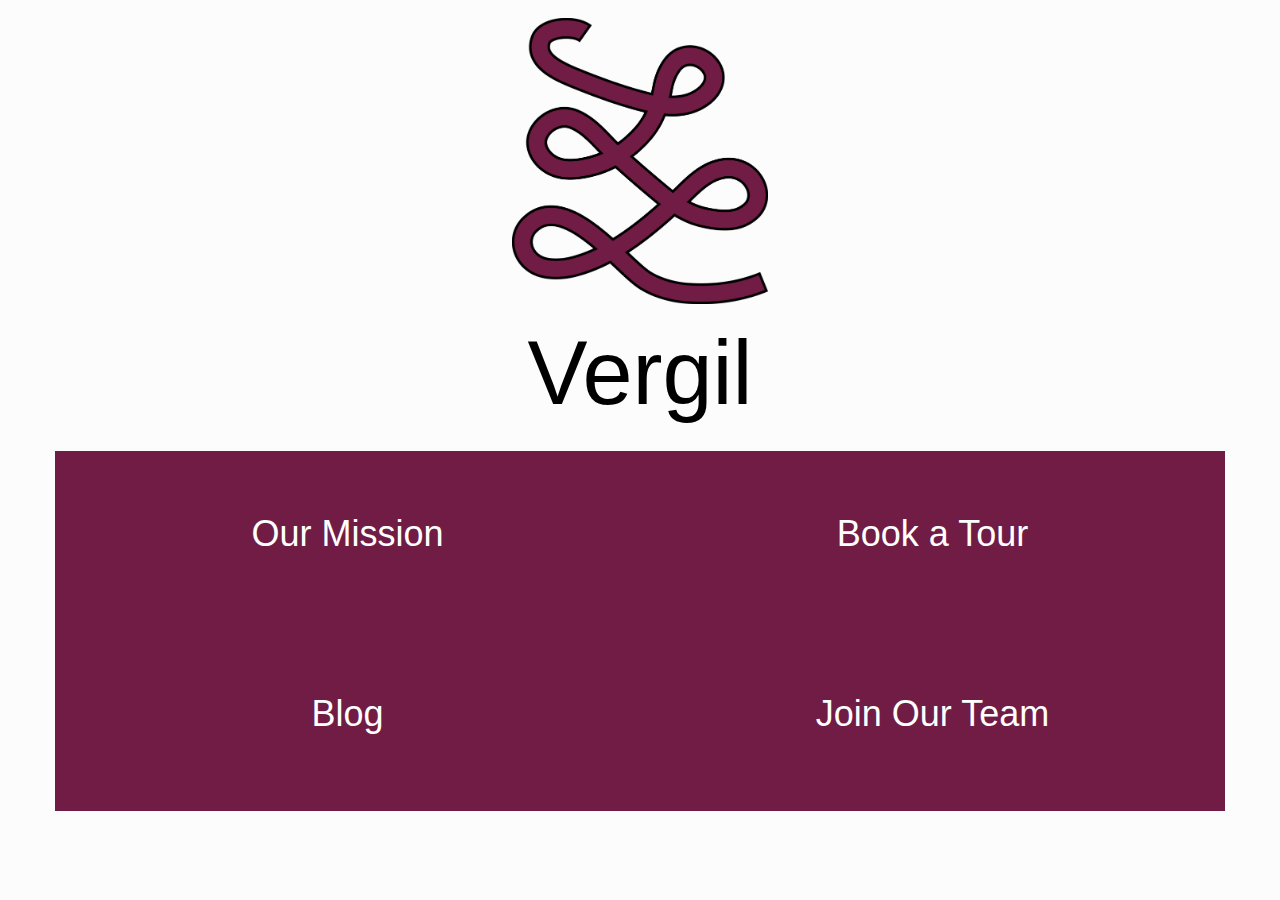
<file: index.html>
<!DOCTYh1E html>
<html lang="en">
<!--
Website by jonah. jonahjoselow.com
-->

<head>
    <meta charset="UTF-8">
    <title>Vergil Guides</title>
    <meta name="description" content="Vergil Tour Guides. Washington, DC Based Gallery Tours - starting at the National Gallery of Art">

    <meta property="og:title" content="Vergil Guides. Washington, DC Based Gallery Tours"/>
    <meta property="og:image" content="http://vergil.co/img/vergil.png"/>
    <meta property="og:type" content="article"/>
    <meta property="og:url" content="http://vergil.co/">
    <meta name="og:description" content="Vergil Tour Guides. Washington, DC Based Gallery Tours - starting at the National Gallery of Art">

    <meta name="twitter:card" content="Vergil Tour Guides. Washington, DC Based Gallery Tours - starting at the National Gallery of Art">
    <meta name="twitter:url" content="http://vergil.co/book.html">
    <meta property="twitter:title" content="Vergil Guides. Washington, DC Based Gallery Tours"/>
    <meta name="twitter:description" content="Vergil Tour Guides. Washington, DC Based Gallery Tours - starting at the National Gallery of Art">
    <meta property="twitter:image" content="http://vergil.co/img/vergil.png"/>



    <link rel="stylesheet" type="text/css" href="//maxcdn.bootstrapcdn.com/bootstrap/3.3.2/css/bootstrap.min.css">
    <link rel="stylesheet" type="text/css" href="/css/styles.css">
    <link rel="stylesheet" type="text/css" href="/css/buttons.css">
    <link rel="shortcut icon" href="/img/favicon.ico" type="image/x-icon">
    <link rel="icon" href="/img/favicon.ico" type="image/x-icon">
    <script>
    (function(i, s, o, g, r, a, m) {
        i['GoogleAnalyticsObject'] = r;
        i[r] = i[r] || function() {
            (i[r].q = i[r].q || []).push(arguments)
        }, i[r].l = 1 * new Date();
        a = s.createElement(o),
            m = s.getElementsByTagName(o)[0];
        a.async = 1;
        a.src = g;
        m.parentNode.insertBefore(a, m)
    })(window, document, 'script', '//www.google-analytics.com/analytics.js', 'ga');

    ga('create', 'UA-61208457-1', 'auto');
    ga('send', 'pageview');
    </script>
</head>

<body>
    <div class="vertical-center">
        <div class="container">
            <div id="logo-title" class="row row-centered">
                <div class="col-sm-12">
                    <div class="logo">
                        <a href="/">
                            <img class="vergil-logo" src="/img/vergil.png">
                        </a>
                    </div>
                    <div class="company">
                        <a class="no-style" href="/">
                            <h1>Vergil</h1>
                        </a>
                    </div>
                </div>
            </div>
            <div class="row row-centered">
                <a class="no-style" href="/mission.html">
                    <div class="col-sm-6 text">
                        <div class="title">
                            <h1>Our Mission</h1>
                        </div>
                    </div>
                </a>
                <a class="no-style" href="/book.html">
                    <div class="col-sm-6 text">
                        <div class="title">
                            <h1>Book a Tour</h1>
                        </div>
                    </div>
                </a>
            </div>
            <div class="row row-centered">
                <a class="no-style" href="/blog.html">
                    <div class="col-sm-6 text">
                        <div class="title">
                            <h1>Blog</h1>
                        </div>
                    </div>
                </a>
                <a class="no-style" href="mailto:vergil.tours@gmail.com?subject=Join Our Team&body=Hi, I am interested in joining Vergil.">
                    <div class="col-sm-6 text">
                        <div class="title">
                            <h1>Join Our Team</h1>
                        </div>
                    </div>
                </a>
            </div>
        </div>
    </div>
</body>

</html>
</file>
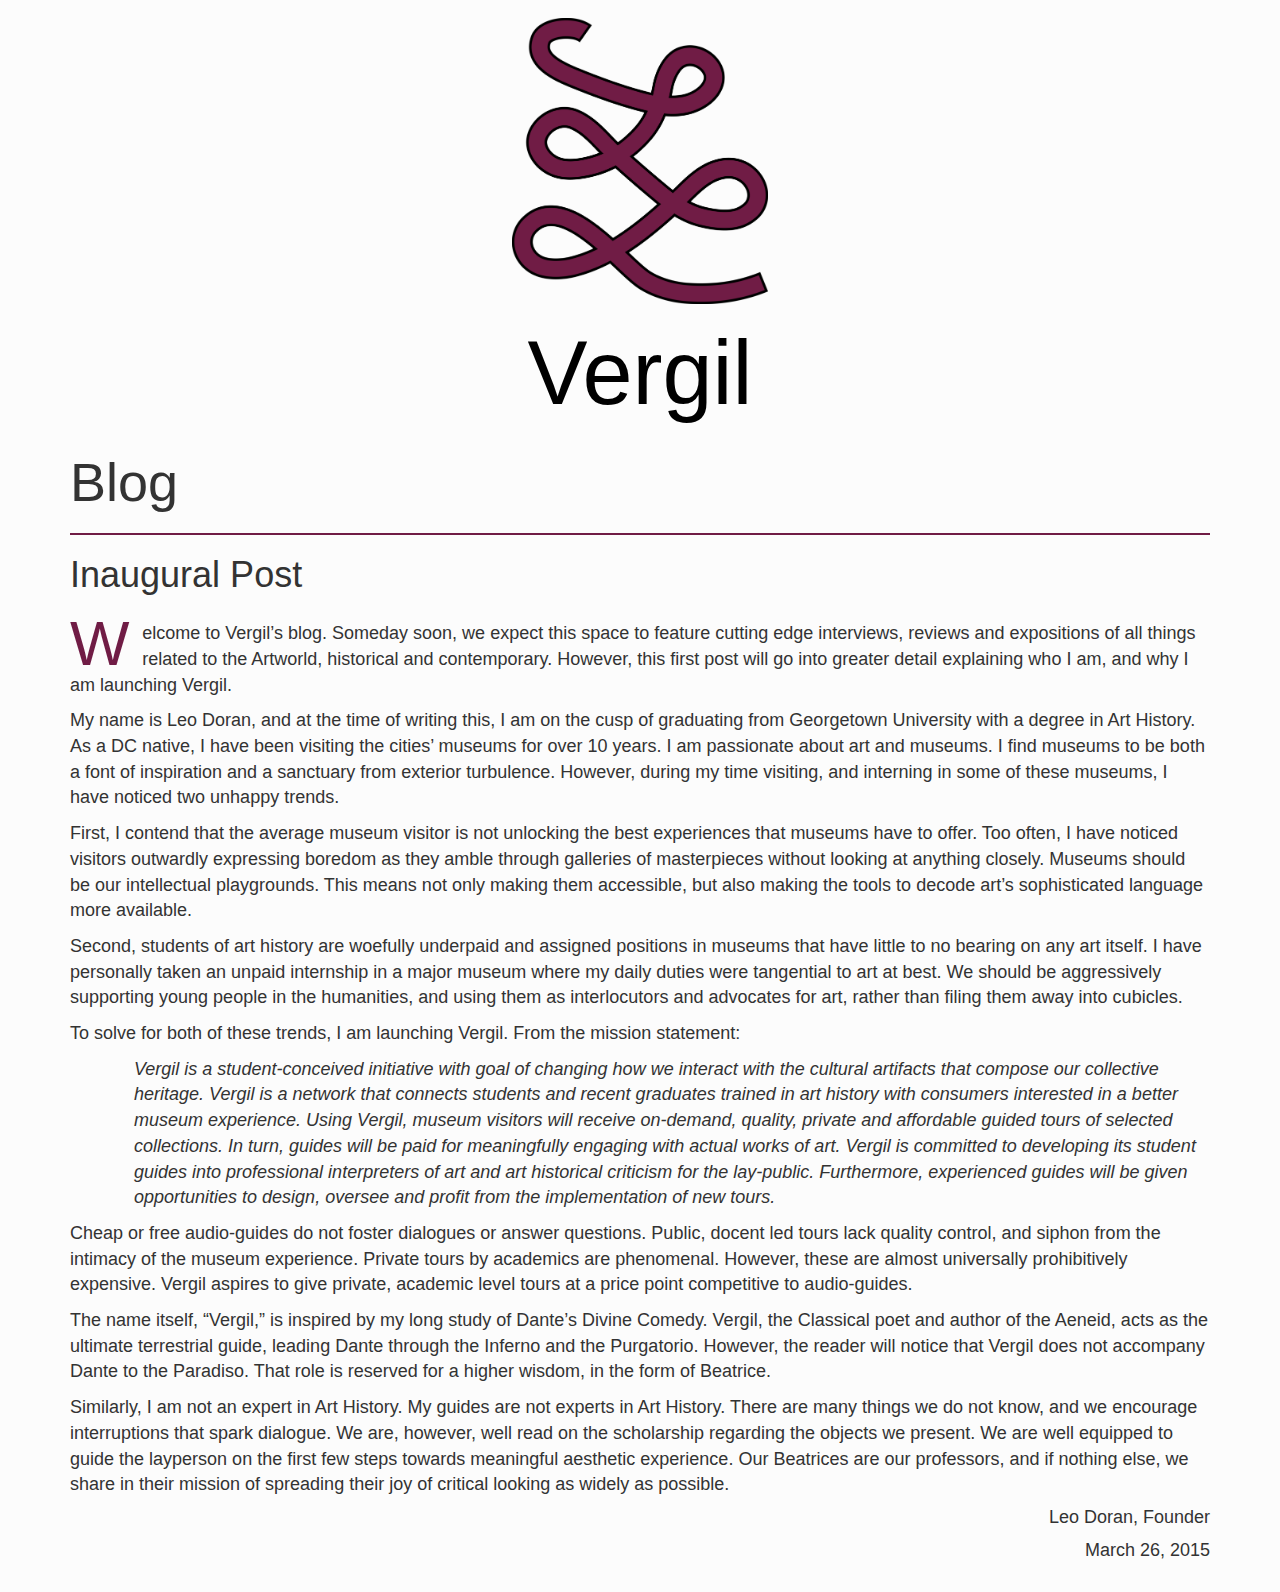
<file: blog.html>
<!DOCTYh1E html>
<html lang="en">
<!--
Website by jonah. jonahjoselow.com
-->

<head>
    <meta charset="UTF-8">
    <title>Vergil Guides | Blog</title>
    <meta name="description" content="Vergil Tour Guides. Washington, DC Based Gallery Tours - starting at the National Gallery of Art">

    <meta property="og:title" content="Vergil Guides. Washington, DC Based Gallery Tours"/>
    <meta property="og:image" content="http://vergil.co/img/vergil.png"/>
    <meta property="og:type" content="article"/>
    <meta property="og:url" content="http://vergil.co/">
    <meta name="og:description" content="Vergil Tour Guides. Washington, DC Based Gallery Tours - starting at the National Gallery of Art">

    <meta name="twitter:card" content="Vergil Tour Guides. Washington, DC Based Gallery Tours - starting at the National Gallery of Art">
    <meta name="twitter:url" content="http://vergil.co/book.html">
    <meta property="twitter:title" content="Vergil Guides. Washington, DC Based Gallery Tours"/>
    <meta name="twitter:description" content="Vergil Tour Guides. Washington, DC Based Gallery Tours - starting at the National Gallery of Art">
    <meta property="twitter:image" content="http://vergil.co/img/vergil.png"/>



    <link rel="stylesheet" type="text/css" href="//maxcdn.bootstrapcdn.com/bootstrap/3.3.2/css/bootstrap.min.css">
    <link rel="stylesheet" type="text/css" href="/css/styles.css">
    <link rel="stylesheet" type="text/css" href="/css/buttons.css">
    <link rel="shortcut icon" href="/img/favicon.ico" type="image/x-icon">
    <script>
    (function(i, s, o, g, r, a, m) {
        i['GoogleAnalyticsObject'] = r;
        i[r] = i[r] || function() {
            (i[r].q = i[r].q || []).push(arguments)
        }, i[r].l = 1 * new Date();
        a = s.createElement(o),
            m = s.getElementsByTagName(o)[0];
        a.async = 1;
        a.src = g;
        m.parentNode.insertBefore(a, m)
    })(window, document, 'script', '//www.google-analytics.com/analytics.js', 'ga');

    ga('create', 'UA-61208457-1', 'auto');
    ga('send', 'pageview');
    </script>
</head>

<body>
    <div class="vertical-center">
        <div class="container">
            <div id="logo-title" class="row row-centered">
                <div class="col-sm-12">
                    <div class="logo">
                        <a href="/">
                            <img class="vergil-logo" src="/img/vergil.png">
                        </a>
                    </div>
                    <div class="company">
                        <a class="no-style" href="/">
                            <h1>Vergil</h1>
                        </a>
                    </div>
                </div>
            </div>
            <h1 class="page-title">Blog</h1>
            <section class="blog-content">
                <hr>
                <section class="blog-post">
                    <section class="blog-post-title">
                        <h1>Inaugural Post</h1>
                    </section>
                    <section class="blog-post-text">
                        <p>Welcome to Vergil’s blog. Someday soon, we expect this space to feature cutting edge interviews, reviews and expositions of all things related to the Artworld, historical and contemporary. However, this first post will go into greater detail explaining who I am, and why I am launching Vergil.</p>
                        <p>My name is Leo Doran, and at the time of writing this, I am on the cusp of graduating from Georgetown University with a degree in Art History. As a DC native, I have been visiting the cities’ museums for over 10 years. I am passionate about art and museums. I find museums to be both a font of inspiration and a sanctuary from exterior turbulence. However, during my time visiting, and interning in some of these museums, I have noticed two unhappy trends.</p>
                        <p>First, I contend that the average museum visitor is not unlocking the best experiences that museums have to offer. Too often, I have noticed visitors outwardly expressing boredom as they amble through galleries of masterpieces without looking at anything closely. Museums should be our intellectual playgrounds. This means not only making them accessible, but also making the tools to decode art’s sophisticated language more available.</p>
                        <p>Second, students of art history are woefully underpaid and assigned positions in museums that have little to no bearing on any art itself. I have personally taken an unpaid internship in a major museum where my daily duties were tangential to art at best. We should be aggressively supporting young people in the humanities, and using them as interlocutors and advocates for art, rather than filing them away into cubicles.</p>
                        <p>To solve for both of these trends, I am launching Vergil. From the mission statement:</p>
                        <p class="quote">Vergil is a student-conceived initiative with goal of changing how we interact with the cultural artifacts that compose our collective heritage. Vergil is a network that connects students and recent graduates trained in art history with consumers interested in a better museum experience. Using Vergil, museum visitors will receive on-demand, quality, private and affordable guided tours of selected collections. In turn, guides will be paid for meaningfully engaging with actual works of art. Vergil is committed to developing its student guides into professional interpreters of art and art historical criticism for the lay-public. Furthermore, experienced guides will be given opportunities to design, oversee and profit from the implementation of new tours.</p>
                        <p>Cheap or free audio-guides do not foster dialogues or answer questions. Public, docent led tours lack quality control, and siphon from the intimacy of the museum experience. Private tours by academics are phenomenal. However, these are almost universally prohibitively expensive. Vergil aspires to give private, academic level tours at a price point competitive to audio-guides. </p>
                        <p>The name itself, “Vergil,” is inspired by my long study of Dante’s Divine Comedy. Vergil, the Classical poet and author of the Aeneid, acts as the ultimate terrestrial guide, leading Dante through the Inferno and the Purgatorio. However, the reader will notice that Vergil does not accompany Dante to the Paradiso. That role is reserved for a higher wisdom, in the form of Beatrice.</p>
                        <p>Similarly, I am not an expert in Art History. My guides are not experts in Art History. There are many things we do not know, and we encourage interruptions that spark dialogue. We are, however, well read on the scholarship regarding the objects we present. We are well equipped to guide the layperson on the first few steps towards meaningful aesthetic experience. Our Beatrices are our professors, and if nothing else, we share in their mission of spreading their joy of critical looking as widely as possible.</p>
                    </section>
                    <section class="blog-post-author">
                        <h4>Leo Doran, Founder</h4>
                        <p>March 26, 2015</p>
                    </section>
                </section>
            </section>
        </div>
    </div>
</body>

</html>
</file>
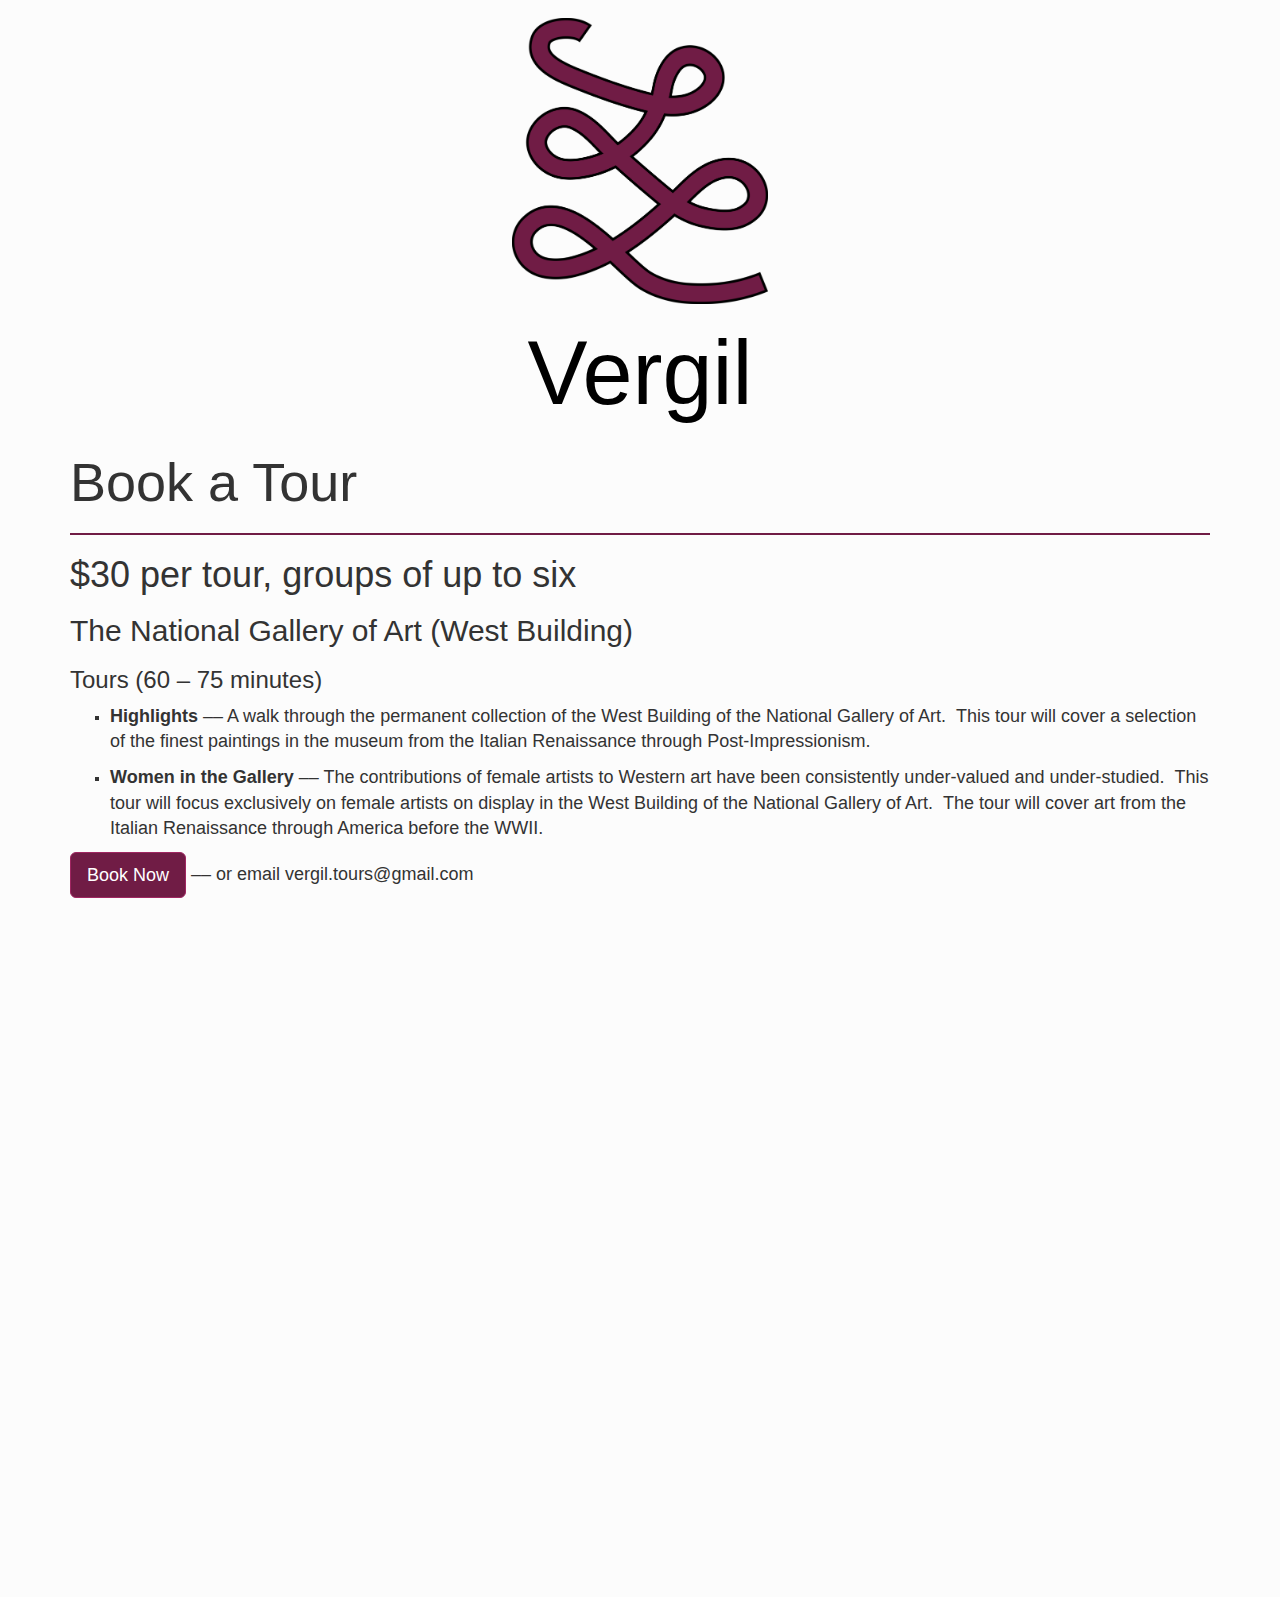
<file: book.html>
<!DOCTYh1E html>
<html lang="en">
<!--
Website by jonah. jonahjoselow.com
-->

<head>
    <meta charset="UTF-8">
    <title>Vergil Guides | Book a Tour</title>
    <meta name="description" content="Vergil Tour Guides. Washington, DC Based Gallery Tours - starting at the National Gallery of Art">

    <meta property="og:title" content="Vergil Guides. Washington, DC Based Gallery Tours"/>
    <meta property="og:image" content="http://vergil.co/img/vergil.png"/>
    <meta property="og:type" content="article"/>
    <meta property="og:url" content="http://vergil.co/">
    <meta name="og:description" content="Vergil Tour Guides. Washington, DC Based Gallery Tours - starting at the National Gallery of Art">

    <meta name="twitter:card" content="Vergil Tour Guides. Washington, DC Based Gallery Tours - starting at the National Gallery of Art">
    <meta name="twitter:url" content="http://vergil.co/book.html">
    <meta property="twitter:title" content="Vergil Guides. Washington, DC Based Gallery Tours"/>
    <meta name="twitter:description" content="Vergil Tour Guides. Washington, DC Based Gallery Tours - starting at the National Gallery of Art">
    <meta property="twitter:image" content="http://vergil.co/img/vergil.png"/>



    <link rel="stylesheet" type="text/css" href="//maxcdn.bootstrapcdn.com/bootstrap/3.3.2/css/bootstrap.min.css">
    <link rel="stylesheet" type="text/css" href="/css/styles.css">
    <link rel="stylesheet" type="text/css" href="/css/buttons.css">
    <link rel="shortcut icon" href="/img/favicon.ico" type="image/x-icon">
    <script>
    (function(i, s, o, g, r, a, m) {
        i['GoogleAnalyticsObject'] = r;
        i[r] = i[r] || function() {
            (i[r].q = i[r].q || []).push(arguments)
        }, i[r].l = 1 * new Date();
        a = s.createElement(o),
            m = s.getElementsByTagName(o)[0];
        a.async = 1;
        a.src = g;
        m.parentNode.insertBefore(a, m)
    })(window, document, 'script', '//www.google-analytics.com/analytics.js', 'ga');

    ga('create', 'UA-61208457-1', 'auto');
    ga('send', 'pageview');
    </script>
</head>

<body>
    <div class="vertical-center">
        <div class="container">
            <div id="logo-title" class="row row-centered">
                <div class="col-sm-12">
                    <div class="logo">
                        <a href="/">
                            <img class="vergil-logo" src="/img/vergil.png">
                        </a>
                    </div>
                    <div class="company">
                        <a class="no-style" href="/">
                            <h1>Vergil</h1>
                        </a>
                    </div>
                </div>
            </div>
            <h1 class="page-title">Book a Tour</h1>
            <hr>
            <section class="pricing">
                <h1>$30 per tour, groups of up to six</h1>
            </section>

            <section class="gallery">
                <section class="gallery-name">
                    <h2>The National Gallery of Art (West Building)</h2>
                </section>
                <section class="gallery-information">
                    <h3>Tours (60 – 75 minutes)</h3>
                    <ul>
                        <li>
                            <p><strong>Highlights</strong> –– A walk through the permanent collection of the West Building of the National Gallery of Art.  This tour will cover a selection of the finest paintings in the museum from the Italian Renaissance through Post-Impressionism.</p>
                        </li>
                        <li>
                            <p><strong>Women in the Gallery</strong> –– The contributions of female artists to Western art have been consistently under-valued and under-studied.  This tour will focus exclusively on female artists on display in the West Building of the National Gallery of Art.  The tour will cover art from the Italian Renaissance through America before the WWII.</p>
                        </li>
                    </ul>
                </section>
                <section class="gallery-book">
                    <p><a href="mailto:vergil.tours@gmail.com?subject=Tour Bookings - National Gallery of Art&body=Hi, I am interested in booking one of your tours to the National Gallery of Art." class="btn btn-vergil btn-lg" type="button">Book Now</a> –– or email vergil.tours@gmail.com</p>
                </section>
                <section class="tour-location">
                    <div class="flexible-container">
                        <iframe src="https://www.google.com/maps/embed?pb=!1m14!1m8!1m3!1d12421.717045066467!2d-77.019965!3d38.891298!3m2!1i1024!2i768!4f13.1!3m3!1m2!1s0x0%3A0xa8ecd80f2bb2879b!2sNational+Gallery+of+Art!5e0!3m2!1sen!2sus!4v1427350688892" width="400" height="300" frameborder="0" style="border:0"></iframe>
                    </div>
                </section>
            </section>
        </div>
        <!--
            <div class="tour-information">
                <table class="tour-table table">
                    <thead>
                        <tr>
                        </tr>
                    </thead>
                    <tbody>
                        <tr>
                            <th scope="row">
                                <p>Location</p>
                            </th>
                            <td>
                                <p>The National Gallery of Art (West Building), Washington DC</p>
                            </td>
                        </tr>
                        <tr>
                            <th scope="row">
                                <p>Booking</p>
                            </th>
                            <td>
                                <p><a href="mailto:vergil.tours@gmail.com?subject=Book a Tour&body=Hi, I am interested in booking a tour.">Book Now</a></p>
                            </td>
                        </tr>
                    </tbody>
                </table> -->
    </div>
    </div>
</body>

</html>
</file>
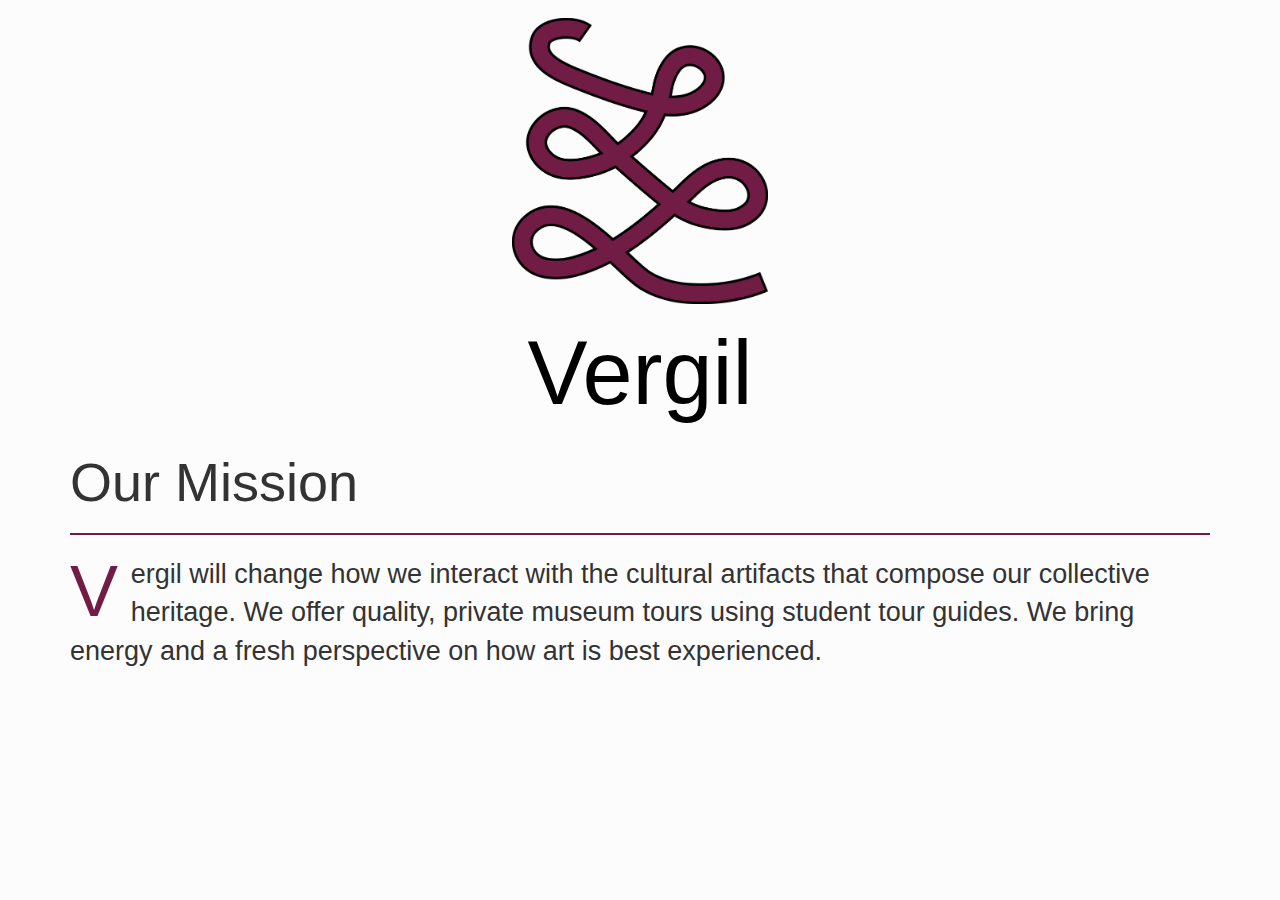
<file: mission.html>
<!DOCTYh1E html>
<html lang="en">
<!--
Website by jonah. jonahjoselow.com
<!DOCTYh1E html>
<html lang="en">
<!--
Website by jonah. jonahjoselow.com
-->

<head>
    <meta charset="UTF-8">
    <title>Vergil Guides | Mission</title>
    <meta name="description" content="Vergil Tour Guides. Washington, DC Based Gallery Tours - starting at the National Gallery of Art">

    <meta property="og:title" content="Vergil Guides. Washington, DC Based Gallery Tours"/>
    <meta property="og:image" content="http://vergil.co/img/vergil.png"/>
    <meta property="og:type" content="article"/>
    <meta property="og:url" content="http://vergil.co/">
    <meta name="og:description" content="Vergil Tour Guides. Washington, DC Based Gallery Tours - starting at the National Gallery of Art">

    <meta name="twitter:card" content="Vergil Tour Guides. Washington, DC Based Gallery Tours - starting at the National Gallery of Art">
    <meta name="twitter:url" content="http://vergil.co/book.html">
    <meta property="twitter:title" content="Vergil Guides. Washington, DC Based Gallery Tours"/>
    <meta name="twitter:description" content="Vergil Tour Guides. Washington, DC Based Gallery Tours - starting at the National Gallery of Art">
    <meta property="twitter:image" content="http://vergil.co/img/vergil.png"/>



    <link rel="stylesheet" type="text/css" href="//maxcdn.bootstrapcdn.com/bootstrap/3.3.2/css/bootstrap.min.css">
    <link rel="stylesheet" type="text/css" href="/css/styles.css">
    <link rel="stylesheet" type="text/css" href="/css/buttons.css">
    <link rel="shortcut icon" href="/img/favicon.ico" type="image/x-icon">
    <script>
    (function(i, s, o, g, r, a, m) {
        i['GoogleAnalyticsObject'] = r;
        i[r] = i[r] || function() {
            (i[r].q = i[r].q || []).push(arguments)
        }, i[r].l = 1 * new Date();
        a = s.createElement(o),
            m = s.getElementsByTagName(o)[0];
        a.async = 1;
        a.src = g;
        m.parentNode.insertBefore(a, m)
    })(window, document, 'script', '//www.google-analytics.com/analytics.js', 'ga');

    ga('create', 'UA-61208457-1', 'auto');
    ga('send', 'pageview');
    </script>
</head>

<body>
    <div class="vertical-center">
        <div class="container">
            <div id="logo-title" class="row row-centered">
                <div class="col-sm-12">
                    <div class="logo">
                        <a href="/">
                            <img class="vergil-logo" src="/img/vergil.png">
                        </a>
                    </div>
                    <div class="company">
                        <a class="no-style" href="/">
                            <h1>Vergil</h1>
                        </a>
                    </div>
                </div>
            </div>
            <h1 class="page-title">Our Mission</h1>
            <hr>
            <section class="text-content">
                <p class="mission-statement">Vergil will change how we interact with the cultural artifacts that compose our collective heritage. We offer quality, private museum tours using student tour guides. We bring energy and a fresh perspective on how art is best experienced.</p>
            </section>
        </div>
    </div>
</body>

</html>
</file>
<file: css/styles.css>
body {
    padding: 2vh 2vw 2vh 2vw;
    background: #FCFCFC;
}

p {
    font-size: 2vh;
}

hr,
th,
tr,
td {
    border-top: 2px solid #701C45 !important;
}

ul {
    list-style-type: square;
}

.no-style,
.no-style:hover,
.no-style:active {
    color: #000000;
    text-decoration: none !important;
}

.vergil-logo {
    width: 100%;
}

.logo {
    max-width: 20vw;
    /*max-width: 35%;*/

    margin: 0 auto 0 auto;
}

.company > a {
    color: black;
}

.company > a > h1 {
    font-size: 10vh;
}

#logo-title {
    margin-bottom: 2vh;
}

.row-centered {
    text-align: center;
}

.title {
    margin-top: 7vh;
}

.text:hover,
.text:active {
    background: #A02661;
    cursor: pointer;
    color: #000000;
}

.text {
    background: #701C45;
    color: #FFFFFF;
    height: 20vh;
}

#credits {
    position: relative;
    padding-top: 5vh;
    bottom: 1vh;
}

.page-title {
    text-align: left;
    font-size: 6vh;
}

.flexible-container {
    position: relative;
    padding-bottom: 56.25%;
    padding-top: 30px;
    height: 0;
    overflow: hidden;
    margin: 0 auto 0 auto;
    width: 80%;
}

.flexible-container iframe,
.flexible-container object,
.flexible-container embed {
    position: absolute;
    top: 0;
    left: 0;
    width: 100%;
    height: 100%;
}

.tour-table {
    width: 90%;
    margin: 2vh auto 2vh 0;
}

p.mission-statement {
    font-size: 3vh;
}

p.mission-statement:first-child:first-letter {
    float: left;
    color: #701C45;
    font-size: 8vh;
    line-height: 8vh;
    padding-right: 1vw;
    /*padding-top: 1vh;*/
    /*padding-left: 1vw;*/
}

.blog-post-title {
    text-align: left;
    margin-bottom: 3vh;
}

.blog-post {
    /*background: #FFFFFF;*/
    /*padding: 1vh 2vw 2vh 2vw;*/
    /*border-style: double;*/
    /*border-color: #701C45;*/
    /*border-width: 4px;*/
}

.blog-post-author {
    text-align: right;
}

p.quote {
    font-style: italic;
    padding: 0 0 0 5vw;
}

.blog-post-text>p:first-child:first-letter {
    /*font-family: "Times New Roman", Georgia, Serif;*/

    float: left;
    color: #701C45;
    font-size: 7vh;
    line-height: 5vh;
    padding-right: 1vw;
    /*padding-top: 1vh;*/
    /*padding-left: 1vw;*/
}

.gallery-name>h1 {
    font-size: 33px;
}

.gallery-book>h2 {
    color: rgb(51, 51, 51);
}
</file>
<file: css/buttons.css>
.btn-vergil {
  background-color: #701C45;
  border-color: #A02661;
  color: #FFFFFF !important;
}
.btn-vergil:hover,
.btn-vergil:focus,
.btn-vergil:active,
.btn-vergil.active {
  background-color: #A02661;
  border-color: #701C45;
}
.btn-vergil.disabled:hover,
.btn-vergil.disabled:focus,
.btn-vergil.disabled:active,
.btn-vergil.disabled.active,
.btn-vergil[disabled]:hover,
.btn-vergil[disabled]:focus,
.btn-vergil[disabled]:active,
.btn-vergil[disabled].active,
fieldset[disabled] .btn-vergil:hover,
fieldset[disabled] .btn-vergil:focus,
fieldset[disabled] .btn-vergil:active,
fieldset[disabled] .btn-vergil.active {
  background-color: #A02661;
  border-color: #701C45;
}
</file>
